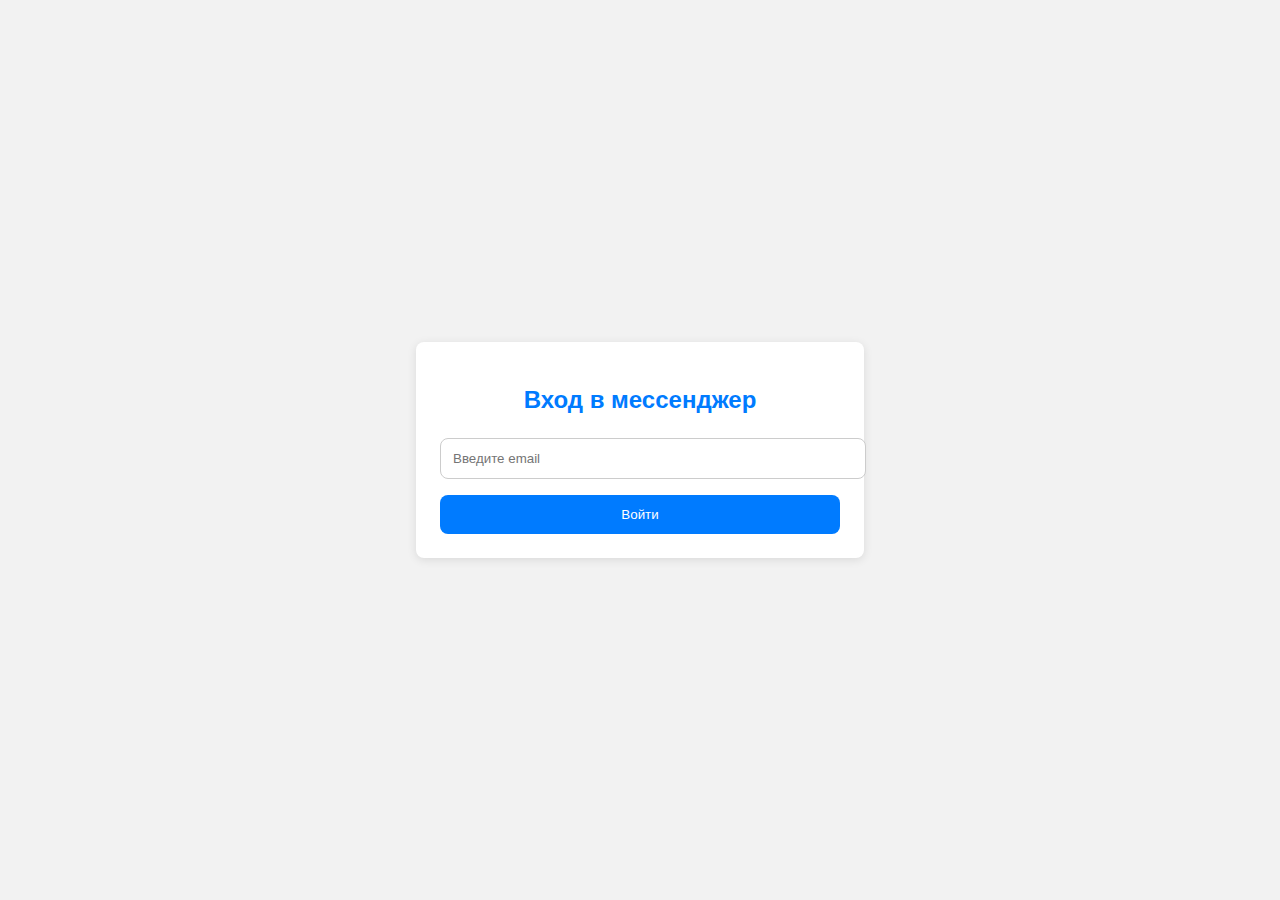
<file: login.html>
<!DOCTYPE html>
<html lang="ru">
<head>
    <meta charset="UTF-8">
    <meta name="viewport" content="width=device-width, initial-scale=1.0">
    <title>Регистрация / Вход</title>
    <link rel="stylesheet" href="styles.css">
</head>
<body>
    <div class="login-container">
        <h2>Вход в мессенджер</h2>
        <form id="login-form">
            <input type="email" id="email" placeholder="Введите email" required>
            <button type="submit">Войти</button>
        </form>
    </div>
    <script>
        document.getElementById('login-form').addEventListener('submit', function(e) {
            e.preventDefault();
            
            const email = document.getElementById('email').value;
            
            // Проверяем, зарегистрирован ли уже пользователь
            const registeredEmail = localStorage.getItem('registeredEmail');
            
            if (registeredEmail) {
                if (registeredEmail === email) {
                    alert('Добро пожаловать обратно!');
                    window.location.href = 'index.html'; // Перенаправляем в мессенджер
                } else {
                    alert('Неверный email. Пожалуйста, попробуйте снова.');
                }
            } else {
                // Сохраняем email и "регистрируем" пользователя
                localStorage.setItem('registeredEmail', email);
                alert('Регистрация успешна! Теперь вы можете использовать мессенджер.');
                window.location.href = 'index.html'; // Перенаправляем в мессенджер
            }
        });
    </script>
</body>
</html>
</file>
<file: styles.css>
body {
    font-family: Arial, sans-serif;
    background-color: #f2f2f2;
    margin: 0;
    padding: 0;
    display: flex;
    justify-content: center;
    align-items: center;
    height: 100vh;
}

.messenger {
    width: 90%;
    max-width: 400px;
    background-color: white;
    border-radius: 8px;
    box-shadow: 0 2px 10px rgba(0, 0, 0, 0.1);
    display: flex;
    flex-direction: column;
    overflow: hidden;
}

.header {
    padding: 16px;
    background-color: #007bff;
    color: white;
    text-align: center;
    position: relative;
}

.header button {
    position: absolute;
    right: 16px;
    top: 16px;
    background-color: white;
    color: #007bff;
    border: none;
    padding: 5px 10px;
    cursor: pointer;
    border-radius: 5px;
}

.chat-window {
    flex: 1;
    padding: 16px;
    overflow-y: auto;
    background-color: #f9f9f9;
}

.message {
    margin-bottom: 12px;
    padding: 8px 12px;
    background-color: #e9ecef;
    border-radius: 8px;
    word-wrap: break-word;
}

.input-area {
    display: flex;
    padding: 12px;
    border-top: 1px solid #ddd;
}

#message-input {
    flex: 1;
    padding: 8px 12px;
    border: 1px solid #ccc;
    border-radius: 8px;
    margin-right: 8px;
}

.input-area button {
    padding: 8px 16px;
    background-color: #007bff;
    color: white;
    border: none;
    border-radius: 8px;
    cursor: pointer;
}

.input-area button:hover {
    background-color: #0056b3;
}

.login-container {
    width: 90%;
    max-width: 400px;
    background-color: white;
    border-radius: 8px;
    box-shadow: 0 2px 10px rgba(0, 0, 0, 0.1);
    padding: 24px;
    text-align: center;
}

.login-container h2 {
    margin-bottom: 24px;
    color: #007bff;
}

.login-container input {
    width: 100%;
    padding: 12px;
    margin-bottom: 16px;
    border: 1px solid #ccc;
    border-radius: 8px;
}

.login-container button {
    width: 100%;
    padding: 12px;
    background-color: #007bff;
    color: white;
    border: none;
    border-radius: 8px;
    cursor: pointer;
}

.login-container button:hover {
    background-color: #0056b3;
}
</file>
